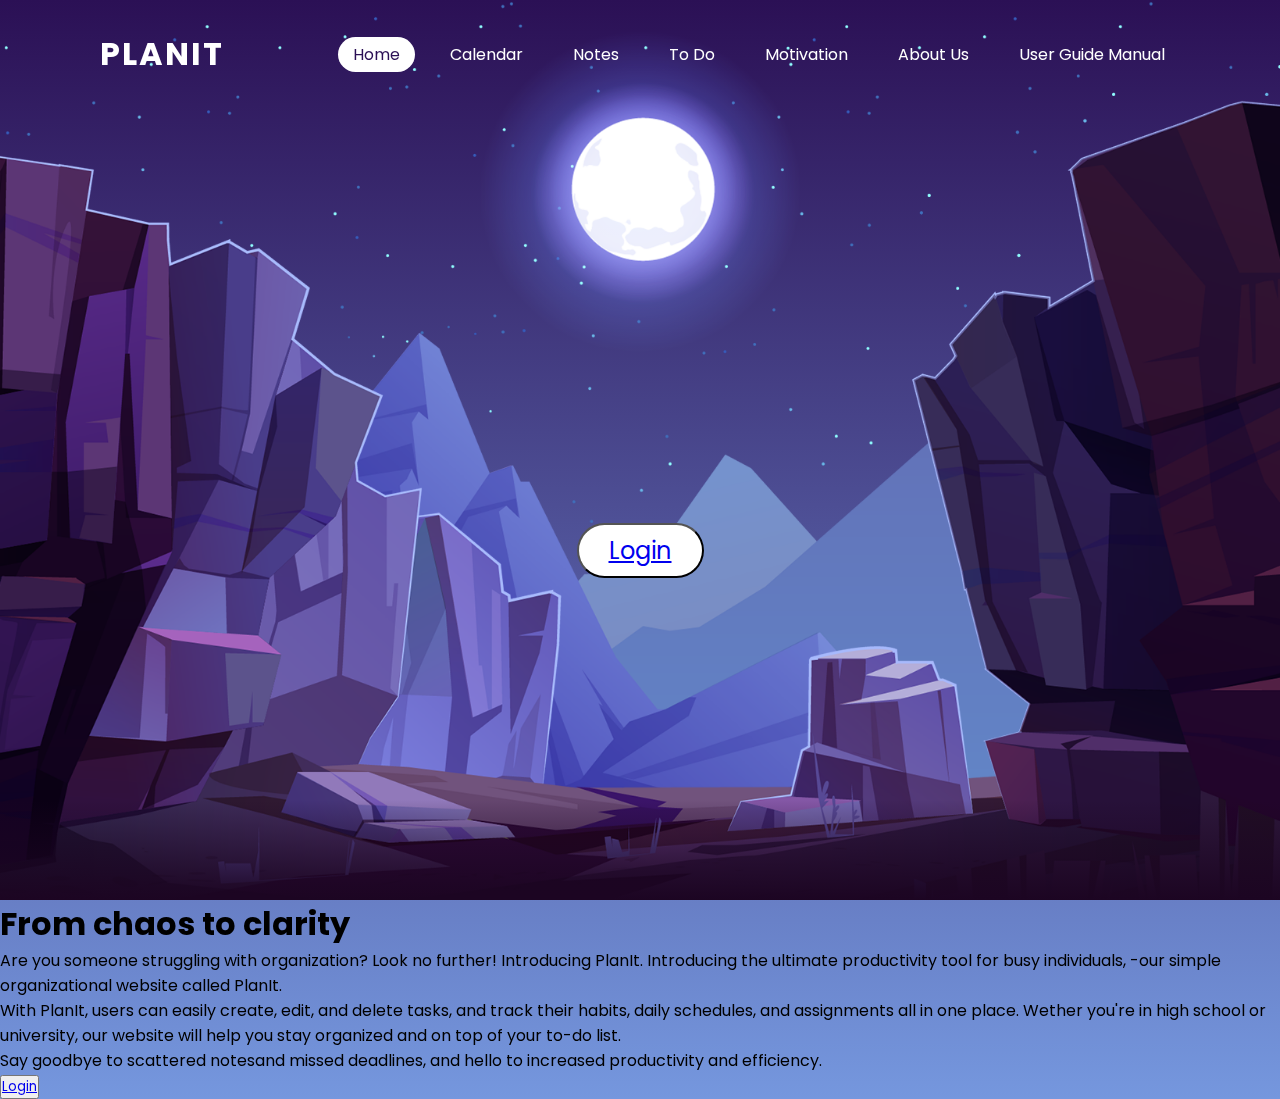
<file: index.html>
<!DOCTYPE html>
<html>

  <head>
    <title>PlanIt: Organizational Website</title>
    <link rel="stylesheet" type="text/css" href="style.css">
  </head>
  <body>
    <header>
      <a href="#" class="logo">PlanIt</a>
      <ul>
        <li><a href="#" class="active">Home</a></li>
        <li><a href="calendar.html"> Calendar</a></li>
        <li><a href="notes.html"> Notes</a></li>
        <li><a href="todo.html"> To Do</a></li>
        <li><a href="affirmation.html">Motivation</a></li>
        <li><a href="about.html"> About Us</a></li>
        <li><a href="userguide.html"> User Guide Manual</a></li>
      </ul>
    </header>
    <section>
      
      <img src="stars.png" id="stars">
      <img src="moon.png" id="moon">
      <img src="mountains_behind.png" id="mountains_behind">
      <h2 id="text">PlanIt</h2>
      
      <img src="mountains_front.png" id="mountains_front">
      <button type="submit" id="btn" style="position:relative; z-index:999;"><a href= "login.html">Login</a></button>
    </section>
    <div class=sec" id="sec">
    <h1>From chaos to clarity</h1>
    <p>Are you someone struggling with organization? Look no further!
    Introducing PlanIt. Introducing the ultimate productivity tool for busy individuals, -our simple organizational website called PlanIt.</p> 
    <li>With PlanIt, users can easily create, edit, and delete tasks, and track their habits, daily schedules, and assignments all in one place. Wether you're in high school or university, our website will help you stay organized and on top of your to-do list.</li> 
    <li>Say goodbye to scattered notesand missed deadlines, and hello to increased productivity and efficiency.</li>
    </div>

    <script>
     let stars = document.getElementById('stars'); 
     let moon = document.getElementById('moon'); 
     let mountains_behind = document.getElementById('mountains_behind'); 
     let text = document.getElementById('text'); 
     let mountains_front = document.getElementById('mountains_front'); 
     let btn = document.getElementById('btn'); 
     let header = document.querySelector('header');

     window.addEventListener('scroll', function(){
      let value = window.scrollY;
      stars.style.left = value * 0.25 + 'px';
      moon.style.top = value * 1.05 + 'px';
      mountains_behind.style.top = value * 0.5 + 'px';
      mountains_front.style.top = value * 0 + 'px';
      text.style.marginRight = value * 4 + 'px';
      text.style.marginTop = value * 1.5 + 'px';
      btn.style.marginTop = value * 1.5 + 'px';
      header.style.top = value * 0.5 + 'px';
     })
    </script>
  </body>
</html>




  <!--SIDE BAR 
<button class="hamburger" onclick="toggleSidebar()">☰</button>

<div id="sidebar" class="sidebar" style="text-align: left;">
  <ul>
    <li><img src="home.png" alt="Calendar Logo" width="20" height="20"/><a href="index.html"> Home</a></li>
    <li><img src="calendar.png" alt="Calendar Logo" width="20" height="20"/><a href="calendar.html"> Calendar</a></li>
    <li><img src="to-do-list.png" alt="To Do Logo" width="20" height="20"/><a href="todo.html"> To Do</a></li>
    <li><img src="bell.png" alt="Reminder Logo" width="20" height="20"/><a href="reminder.html"> Reminders</a></li>
    <li><img src="notes.png" alt="Notes Logo" width="20" height="20"/><a href="notes.html"> Notes</a></li>
    <li><img src="affirmations.png" alt="Affirmation Logo" width="20" height="20"/><a href="affirmation.html"> Affirmations</a></li>
    <li><img src="about.png" alt ="About Page Logo" width="20" height="20"/><a href="about.html"> About Us</a></li>
    <li><img src="manual.png" alt="User Guide Logo" width="20" height="20"/><a href="userguide.html"> User Guide Manual</a></li>
    
  </ul>
</div>
<script>
	function toggleSidebar() {
	  var sidebar = document.getElementById("sidebar");
	  if (sidebar.style.left === "-250px") {
	    sidebar.style.left = "0";
	  } else {
	    sidebar.style.left = "-250px";
	  }
	}
</script>
  END SIDE BAR -->

  
  <!-- this is where code for account details starts -->

  <!-- this is where code for log in starts -->
  <button type="submit"><a href= "login.html">Login</a></button>

  <!-- this is where code for task list on homepage ends --> 
</body>

</html>
</file>
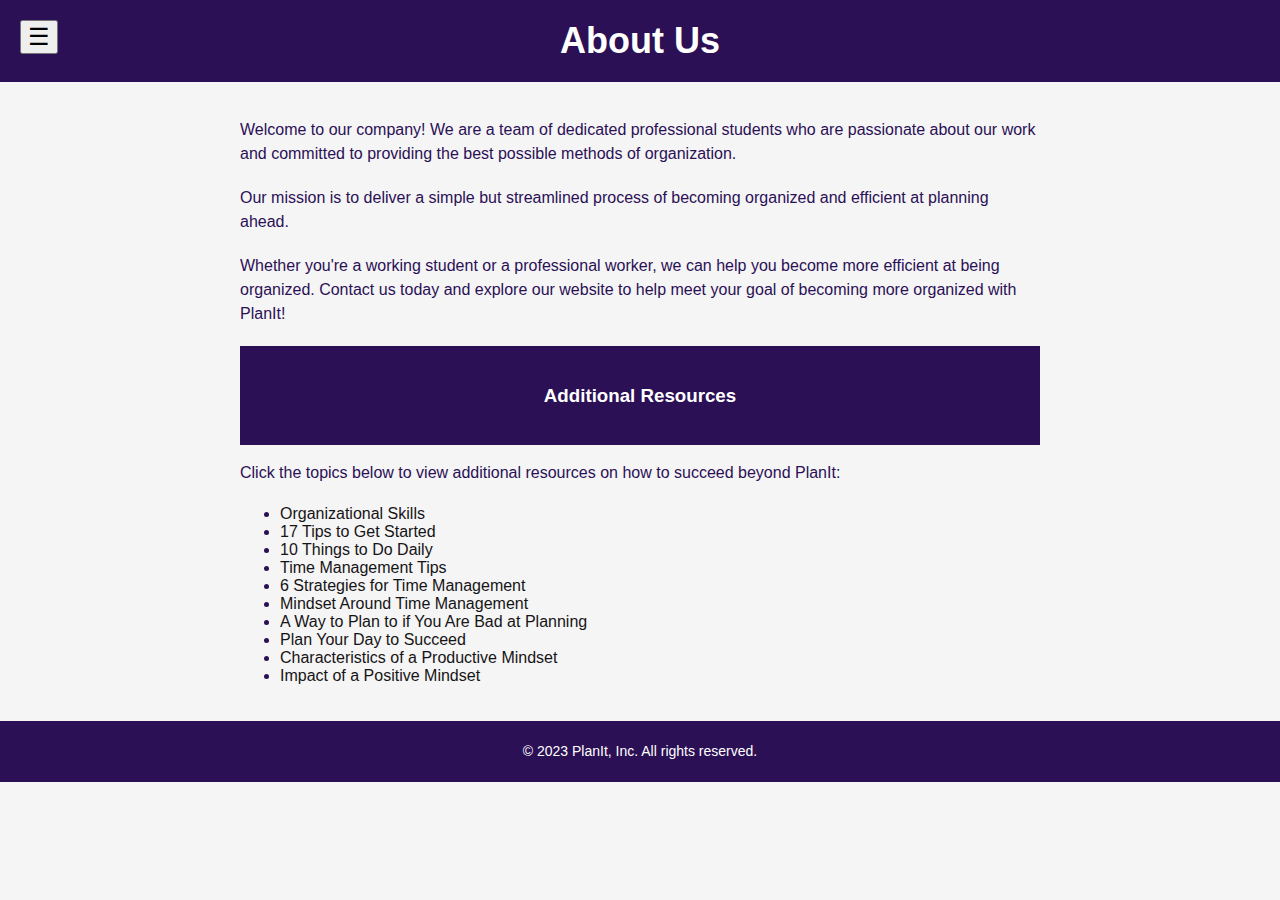
<file: about.html>
<!DOCTYPE html>
<html>
<head>
	<title>About Us</title>
    <link rel="stylesheet" href="about.css">

</head>
<body>

	<header>
		<h1>About Us</h1>
	</header>

 <!--SIDE BAR -->
<button class="hamburger" onclick="toggleSidebar()">☰</button>

<div id="sidebar" class="sidebar" style="text-align: left;">
  <ul>
    <li><img src="home.png" alt="Calendar Logo" width="20" height="20"/><a href="index.html"> Home</a></li>
    <li><img src="calendar.png" alt="Calendar Logo" width="20" height="20"/><a href="calendar.html"> Calendar</a></li>
    <li><img src="to-do-list.png" alt="To Do Logo" width="20" height="20"/><a href="todo.html"> To Do</a></li>
    <li><img src="bell.png" alt="Reminder Logo" width="20" height="20"/><a href="reminder.html"> Reminders</a></li>
    <li><img src="notes.png" alt="Notes Logo" width="20" height="20"/><a href="notes.html"> Notes</a></li>
    <li><img src="affirmations.png" alt="Affirmation Logo" width="20" height="20"/><a href="affirmation.html"> Affirmations</a></li>
    <li><img src="about.png" alt ="About Page Logo" width="20" height="20"/><a href="about.html"> About Us</a></li>
    <li><img src="manual.png" alt="User Guide Logo" width="20" height="20"/><a href="userguide.html"> User Guide Manual</a></li>
    
  </ul>
</div>
<script>
	function toggleSidebar() {
	  var sidebar = document.getElementById("sidebar");
	  if (sidebar.style.left === "-250px") {
	    sidebar.style.left = "0";
	  } else {
	    sidebar.style.left = "-250px";
	  }
	}
</script>
  <!--END SIDE BAR -->

	<main>
		<p>Welcome to our company! We are a team of dedicated professional students who are passionate about our work and committed to providing the best possible methods of organization.</p>

		<p>Our mission is to deliver a simple but streamlined process of becoming organized and efficient at planning ahead.</p>

		<p>Whether you're a working student or a professional worker, we can help you become more efficient at being organized. Contact us today and explore our website to help meet your goal of becoming more organized with PlanIt!</p>

        <div>
            <header>
                <h3>Additional Resources</h3>
            </header>
            <p>Click the topics below to view additional resources on how to succeed beyond PlanIt:</p>
            <ul>
                <li><a href="https://www.mindtools.com/auj8unv/how-to-be-more-organized">Organizational Skills</a></li>
                <li><a href="https://asana.com/resources/get-organized">17 Tips to Get Started</a></li>
                <li><a href="https://www.thespruce.com/be-more-organized-on-daily-basis-2648474">10 Things to Do Daily</a></li>
                <li><a href="https://asana.com/resources/time-management-tips">Time Management Tips</a></li>
                <li><a href="https://www.coursera.org/articles/time-management">6 Strategies for Time Management</a></li>
                <li><a href="https://hbr.org/2020/01/time-management-is-about-more-than-life-hacks">Mindset Around Time Management</a></li>
                <li><a href="https://hbr.org/2017/07/a-way-to-plan-if-youre-bad-at-planning">A Way to Plan to if You Are Bad at Planning</a></li>
                <li><a href="https://www.tonyrobbins.com/importance-time-management/how-to-plan-your-day/">Plan Your Day to Succeed</a></li>
                <li><a href="https://www.lifehack.org/485248/7-characteristics-of-a-highly-productive-mindset">Characteristics of a Productive Mindset</a></li>
                <li><a href="https://focusme.com/blog/how-a-positive-mindset-improves-productivity/">Impact of a Positive Mindset</a></li>
              </ul>
        </div>
        
	</main>


	<footer>
		<p>&copy; 2023 PlanIt, Inc. All rights reserved.</p>
	</footer>

</body>
</html>
</file>
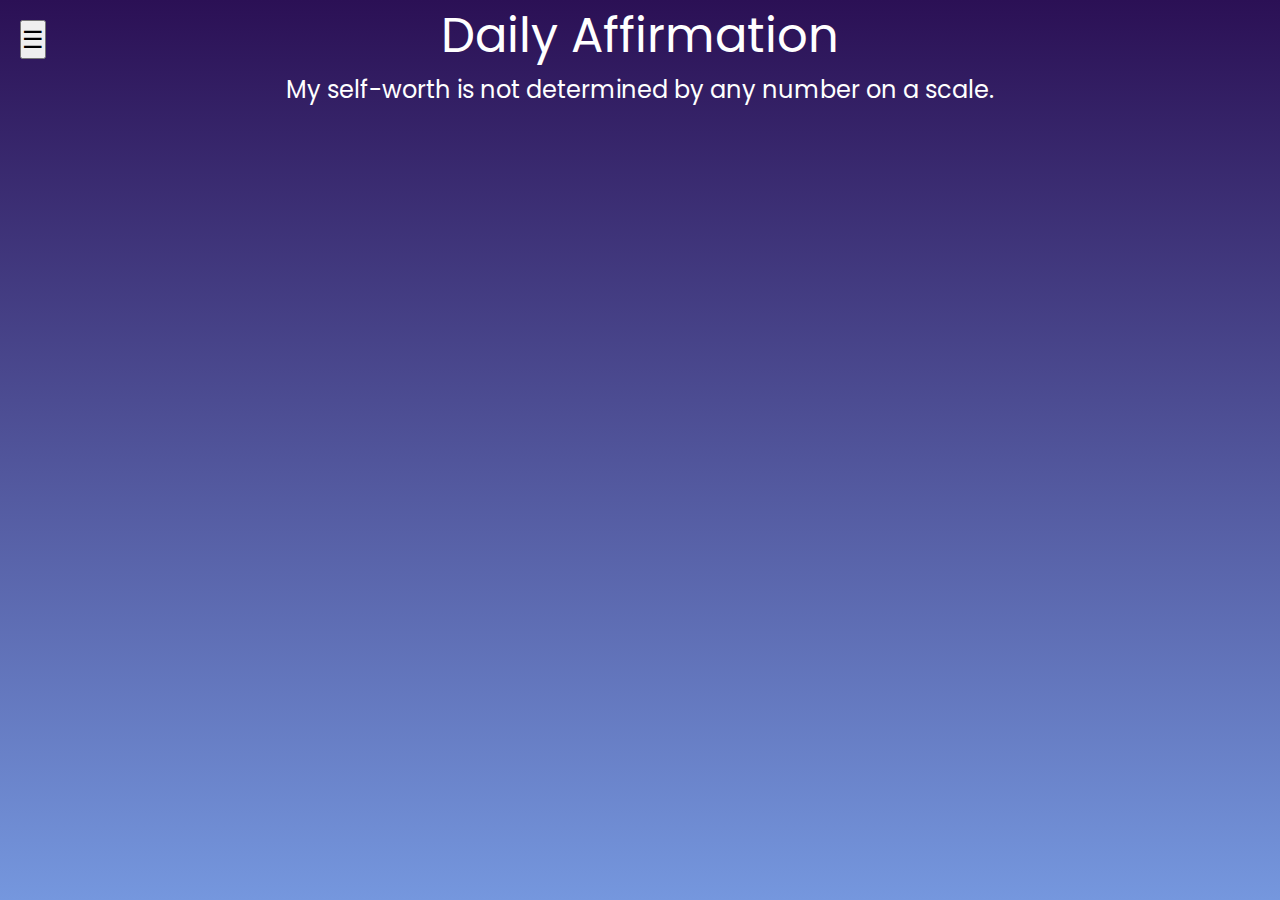
<file: affirmation.html>
<!DOCTYPE html>
<html>
  <head>
    <title>Daily Affirmation</title>
     <link href="style.css" type="text/css" rel="stylesheet">
    <link href="affirmation.css" rel="stylesheet" type="text/css" />
  </head>
  

  <script src="script.js" type="text/javascript"></script>

  <body>
    <font color = "#FFFFFF" font size = "24"><center>Daily Affirmation</center></font>
   <center><p><font size="+2" font color="#FFFFFF"><script>writeRandomText();</script></font></center></p>


   <!--SIDE BAR -->
<button class="hamburger" onclick="toggleSidebar()">☰</button>

<div id="sidebar" class="sidebar" style="text-align: left;">
  <ul>
    <li><img src="home.png" alt="Calendar Logo" width="20" height="20"/><a href="index.html"> Home</a></li>
    <li><img src="calendar.png" alt="Calendar Logo" width="20" height="20"/><a href="calendar.html"> Calendar</a></li>
    <li><img src="to-do-list.png" alt="To Do Logo" width="20" height="20"/><a href="todo.html"> To Do</a></li>
    <li><img src="bell.png" alt="Reminder Logo" width="20" height="20"/><a href="reminder.html"> Reminders</a></li>
    <li><img src="notes.png" alt="Notes Logo" width="20" height="20"/><a href="notes.html"> Notes</a></li>
    <li><img src="affirmations.png" alt="Affirmation Logo" width="20" height="20"/><a href="affirmation.html"> Affirmations</a></li>
    <li><img src="about.png" alt ="About Page Logo" width="20" height="20"/><a href="about.html"> About Us</a></li>
    <li><img src="manual.png" alt="User Guide Logo" width="20" height="20"/><a href="userguide.html"> User Guide Manual</a></li>
    
  </ul>
</div>
<script>
	function toggleSidebar() {
	  var sidebar = document.getElementById("sidebar");
	  if (sidebar.style.left === "-250px") {
	    sidebar.style.left = "0";
	  } else {
	    sidebar.style.left = "-250px";
	  }
	}
</script>
  <!--END SIDE BAR -->

  </body>
</html>
</file>
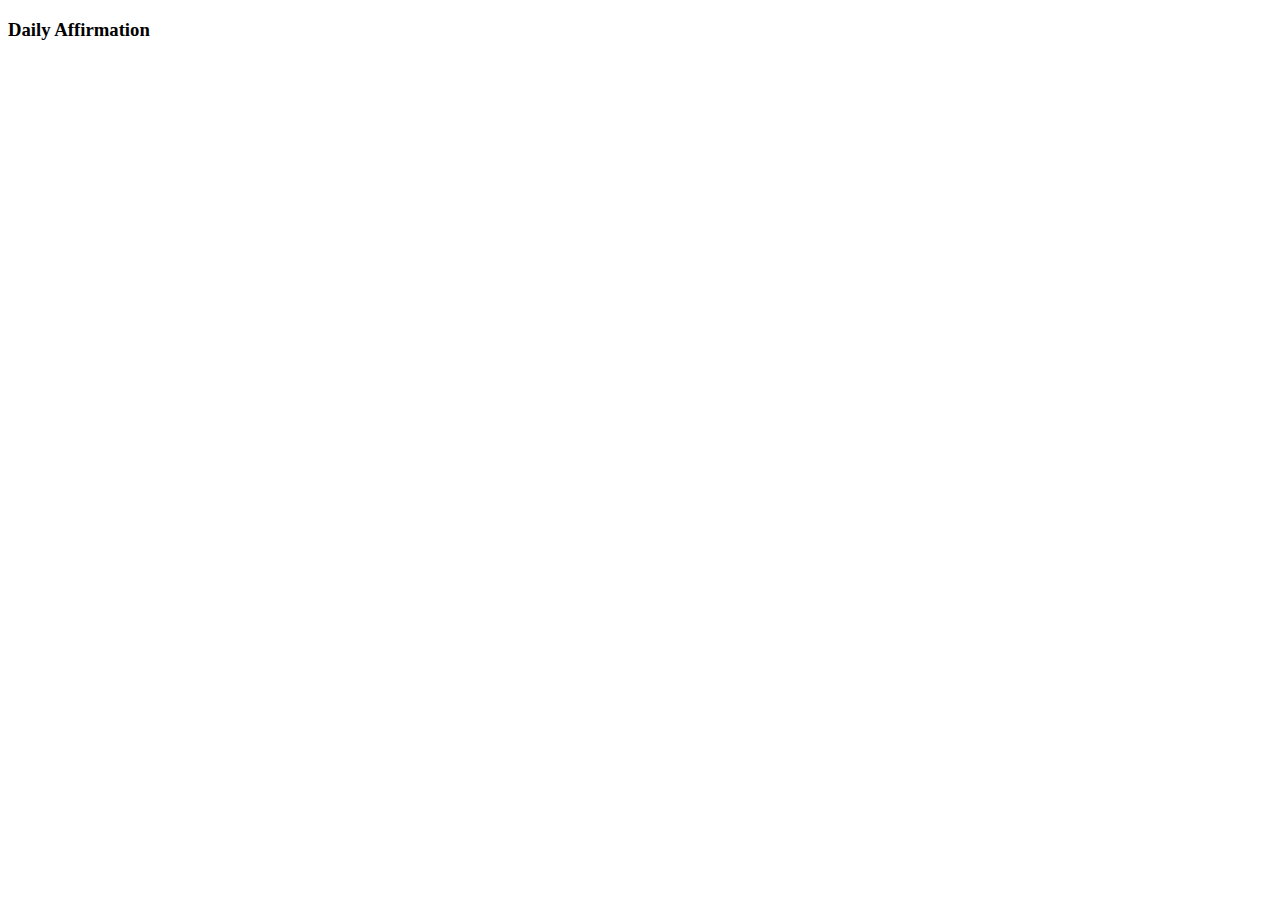
<file: affirmations.html>
<!DOCTYPE html>
<html>
  <head>
    <title> Daily Affirmation</title>
    
  </head>
  

  <script src="script.js" type="text/javascript"></script>

  <body>
    <h3>Daily Affirmation</h3>
   <center><p><font size="+2" font color="#FFFFFF"><script>writeRandomText();</script></font></center></p>

  </body>
</html>
</file>
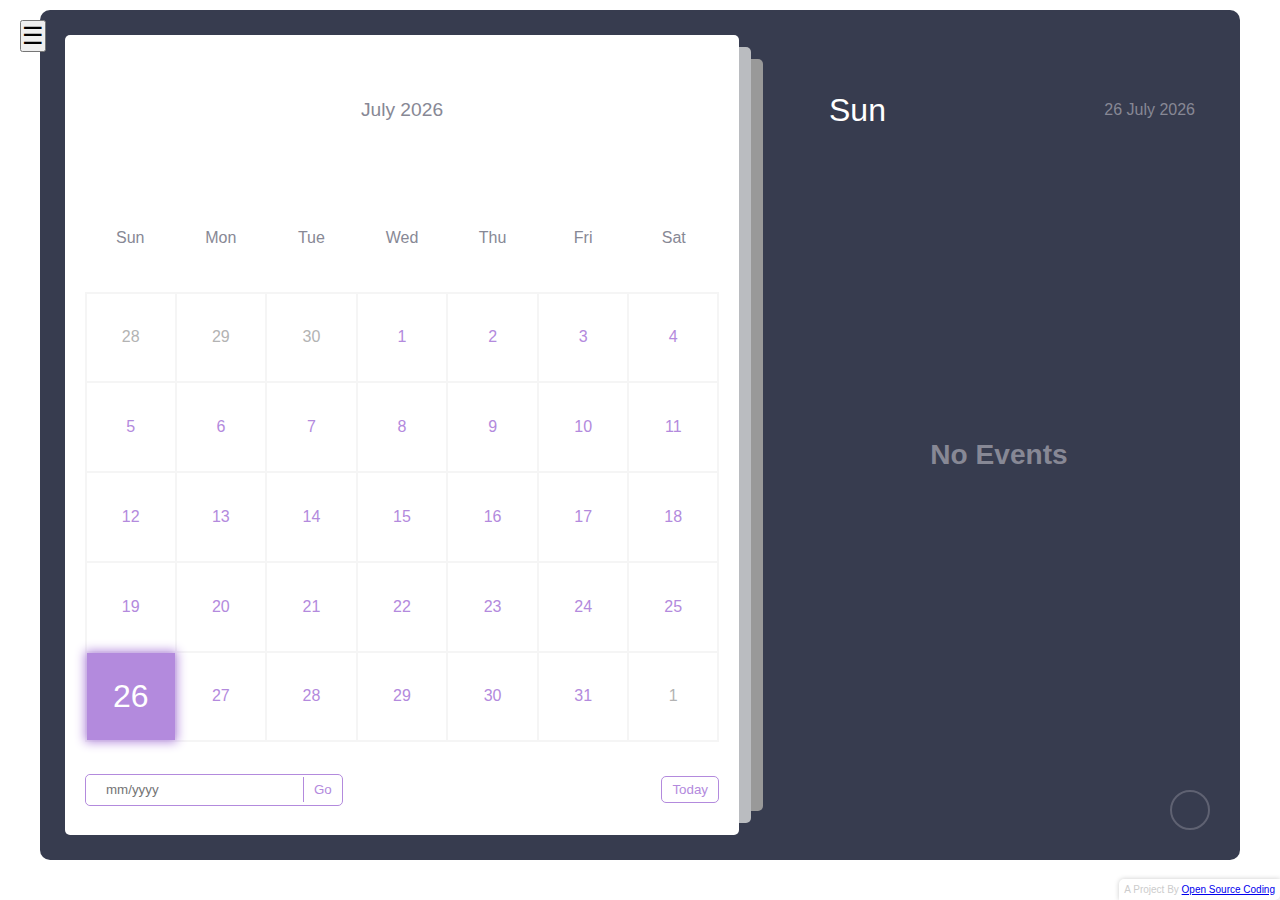
<file: calendar.html>
<!DOCTYPE html>
<html lang="en">
  <head>
    
    <meta charset="UTF-8" />
    <meta http-equiv="X-UA-Compatible" content="IE=edge" />
    <meta name="viewport" content="width=device-width, initial-scale=1.0" />
    <meta
      name="description"
      content="Stay organized with our user-friendly Calendar featuring events, reminders, and a customizable interface. Built with HTML, CSS, and JavaScript. Start scheduling today!"
    />
    <meta
      name="keywords"
      content="calendar, events, reminders, javascript, html, css, open source coding"
    />
    <link
      rel="stylesheet"
      href="https://cdnjs.cloudflare.com/ajax/libs/font-awesome/6.2.0/css/all.min.css"
      integrity="sha512-xh6O/CkQoPOWDdYTDqeRdPCVd1SpvCA9XXcUnZS2FmJNp1coAFzvtCN9BmamE+4aHK8yyUHUSCcJHgXloTyT2A=="
      crossorigin="anonymous"
      referrerpolicy="no-referrer"
    />
    <link rel="stylesheet" href="calendar.css" />
    <title>Calendar with Events</title>
    
    <style>
      body {
        background-color: white;
      }
        .tab {
          overflow: hidden;
          border: 1px solid #ccc;
          background-color: #f1f1f1;
        }
  
        .tab button {
          background-color: inherit;
          float: left;
          border: none;
          outline: none;
          cursor: pointer;
          padding: 14px 16px;
          transition: 0.3s;
          font-size: 17px;
        }
  
        .tab button:hover {
          background-color: #ddd;
        }
  
        .tab button.active {
          background-color: #ccc;
        }
  
        .tabcontent {
          display: none;
          padding: 6px 12px;
          border: 1px solid #ccc;
          border-top: none;
        }
  
      
      </style>
  
  </head>
  <body>



<!--SIDE BAR -->
<button class="hamburger" onclick="toggleSidebar()">☰</button>

<div id="sidebar" class="sidebar" style="text-align: left;">
  <ul>
    <li><img src="home.png" alt="Calendar Logo" width="20" height="20"/><a href="index.html"> Home</a></li>
    <li><img src="calendar.png" alt="Calendar Logo" width="20" height="20"/><a href="calendar.html"> Calendar</a></li>
    <li><img src="to-do-list.png" alt="To Do Logo" width="20" height="20"/><a href="todo.html"> To Do</a></li>
    <li><img src="bell.png" alt="Reminder Logo" width="20" height="20"/><a href="reminder.html"> Reminders</a></li>
    <li><img src="notes.png" alt="Notes Logo" width="20" height="20"/><a href="notes.html"> Notes</a></li>
    <li><img src="affirmations.png" alt="Affirmation Logo" width="20" height="20"/><a href="affirmation.html"> Affirmations</a></li>
    <li><img src="about.png" alt ="About Page Logo" width="20" height="20"/><a href="about.html"> About Us</a></li>
    <li><img src="manual.png" alt="User Guide Logo" width="20" height="20"/><a href="userguide.html"> User Guide Manual</a></li>
    
  </ul>
</div>
<script>
	function toggleSidebar() {
	  var sidebar = document.getElementById("sidebar");
	  if (sidebar.style.left === "-250px") {
	    sidebar.style.left = "0";
	  } else {
	    sidebar.style.left = "-250px";
	  }
	}
</script>
  <!--END SIDE BAR -->


    <div class="container">
      <div class="left">
        <div class="calendar">
          <div class="month">
            <i class="fas fa-angle-left prev"></i>
            <div class="date">december 2015</div>
            <i class="fas fa-angle-right next"></i>
          </div>
          <div class="weekdays">
            <div>Sun</div>
            <div>Mon</div>
            <div>Tue</div>
            <div>Wed</div>
            <div>Thu</div>
            <div>Fri</div>
            <div>Sat</div>
          </div>
          <div class="days"></div>
          <div class="goto-today">
            <div class="goto">
              <input type="text" placeholder="mm/yyyy" class="date-input" />
              <button class="goto-btn">Go</button>
            </div>
            <button class="today-btn">Today</button>
          </div>
        </div>
      </div>
      <div class="right">
        <div class="today-date">
          <div class="event-day">wed</div>
          <div class="event-date">12th december 2022</div>
        </div>
        <div class="events"></div>
        <div class="add-event-wrapper">
          <div class="add-event-header">
            <div class="title">Add Event</div>
            <i class="fas fa-times close"></i>
          </div>
          <div class="add-event-body">
            <div class="add-event-input">
              <input type="text" placeholder="Event Name" class="event-name" />
            </div>
            <div class="add-event-input">
              <input
                type="text"
                placeholder="Event Time From"
                class="event-time-from"
              />
            </div>
            <div class="add-event-input">
              <input
                type="text"
                placeholder="Event Time To"
                class="event-time-to"
              />
            </div>
          </div>
          <div class="add-event-footer">
            <button class="add-event-btn">Add Event</button>
          </div>
        </div>
      </div>
      <button class="add-event">
        <i class="fas fa-plus"></i>
      </button>
    </div>

 

  
    <script src="calendar.js"></script>

  </body>
</html>
</file>
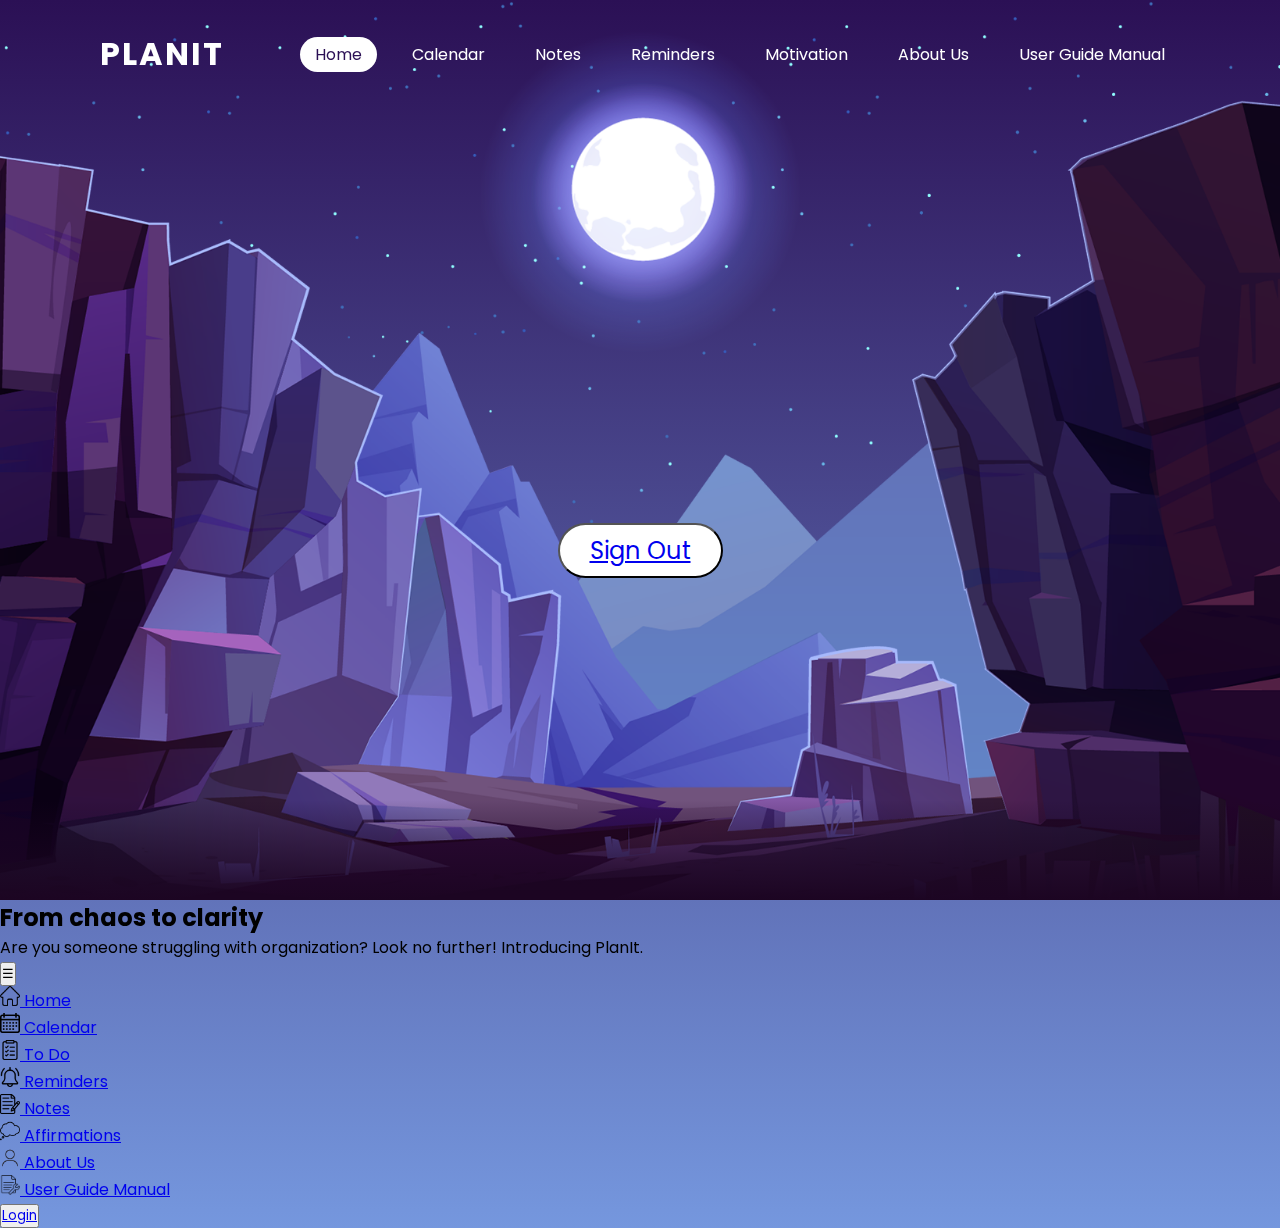
<file: index2.html>
<!DOCTYPE html>
<html>

  <head>
    <title>PlanIt: Organizational Website</title>
    <link rel="stylesheet" type="text/css" href="style.css">
  </head>
  <body>
    <header>
      <a href="#" class="logo">PlanIt</a>
      <ul>
        <li><a href="#" class="active">Home</a></li>
        <li><a href="calendar.html"> Calendar</a></li>
        <li><a href="notes.html"> Notes</a></li>
        <li><a href="reminder.html"> Reminders</a></li>
        <li><a href="affirmation.html">Motivation</a></li>
        <li><a href="about.html"> About Us</a></li>
        <li><a href="userguide.html"> User Guide Manual</a></li>
      </ul>
    </header>
    <section>
      
      <img src="stars.png" id="stars">
      <img src="moon.png" id="moon">
      <img src="mountains_behind.png" id="mountains_behind">
      <h2 id="text">PlanIt</h2>
      
      <img src="mountains_front.png" id="mountains_front">
      <button type="submit" id="btn" style="position:relative; z-index:999;"><a href= "index.html">Sign Out</a></button>
    </section>
    <div class=sec" id="sec">
    <h2>From chaos to clarity</h2>
    <p>Are you someone struggling with organization? Look no further!
    Introducing PlanIt.</p>
    </div>

    <script>
     let stars = document.getElementById('stars'); 
     let moon = document.getElementById('moon'); 
     let mountains_behind = document.getElementById('mountains_behind'); 
     let text = document.getElementById('text'); 
     let mountains_front = document.getElementById('mountains_front'); 
     let btn = document.getElementById('btn'); 
     let header = document.querySelector('header');

     window.addEventListener('scroll', function(){
      let value = window.scrollY;
      stars.style.left = value * 0.25 + 'px';
      moon.style.top = value * 1.05 + 'px';
      mountains_behind.style.top = value * 0.5 + 'px';
      mountains_front.style.top = value * 0 + 'px';
      text.style.marginRight = value * 4 + 'px';
      text.style.marginTop = value * 1.5 + 'px';
      btn.style.marginTop = value * 1.5 + 'px';
      header.style.top = value * 0.5 + 'px';
     })
    </script>
  </body>
</html>




  <!--SIDE BAR -->
<button class="hamburger" onclick="toggleSidebar()">☰</button>

<div id="sidebar" class="sidebar" style="text-align: left;">
  <ul>
    <li><img src="home.png" alt="Calendar Logo" width="20" height="20"/><a href="index.html"> Home</a></li>
    <li><img src="calendar.png" alt="Calendar Logo" width="20" height="20"/><a href="calendar.html"> Calendar</a></li>
    <li><img src="to-do-list.png" alt="To Do Logo" width="20" height="20"/><a href="todo.html"> To Do</a></li>
    <li><img src="bell.png" alt="Reminder Logo" width="20" height="20"/><a href="reminder.html"> Reminders</a></li>
    <li><img src="notes.png" alt="Notes Logo" width="20" height="20"/><a href="notes.html"> Notes</a></li>
    <li><img src="affirmations.png" alt="Affirmation Logo" width="20" height="20"/><a href="affirmation.html"> Affirmations</a></li>
    <li><img src="about.png" alt ="About Page Logo" width="20" height="20"/><a href="about.html"> About Us</a></li>
    <li><img src="manual.png" alt="User Guide Logo" width="20" height="20"/><a href="userguide.html"> User Guide Manual</a></li>
    
  </ul>
</div>
<script>
	function toggleSidebar() {
	  var sidebar = document.getElementById("sidebar");
	  if (sidebar.style.left === "-250px") {
	    sidebar.style.left = "0";
	  } else {
	    sidebar.style.left = "-250px";
	  }
	}
</script>
  <!--END SIDE BAR -->

  
  <!-- this is where code for account details starts -->

  <!-- this is where code for log in starts -->
  <button type="submit"><a href= "login.html">Login</a></button>

  <!-- this is where code for task list on homepage ends --> 
</body>

</html>
</file>
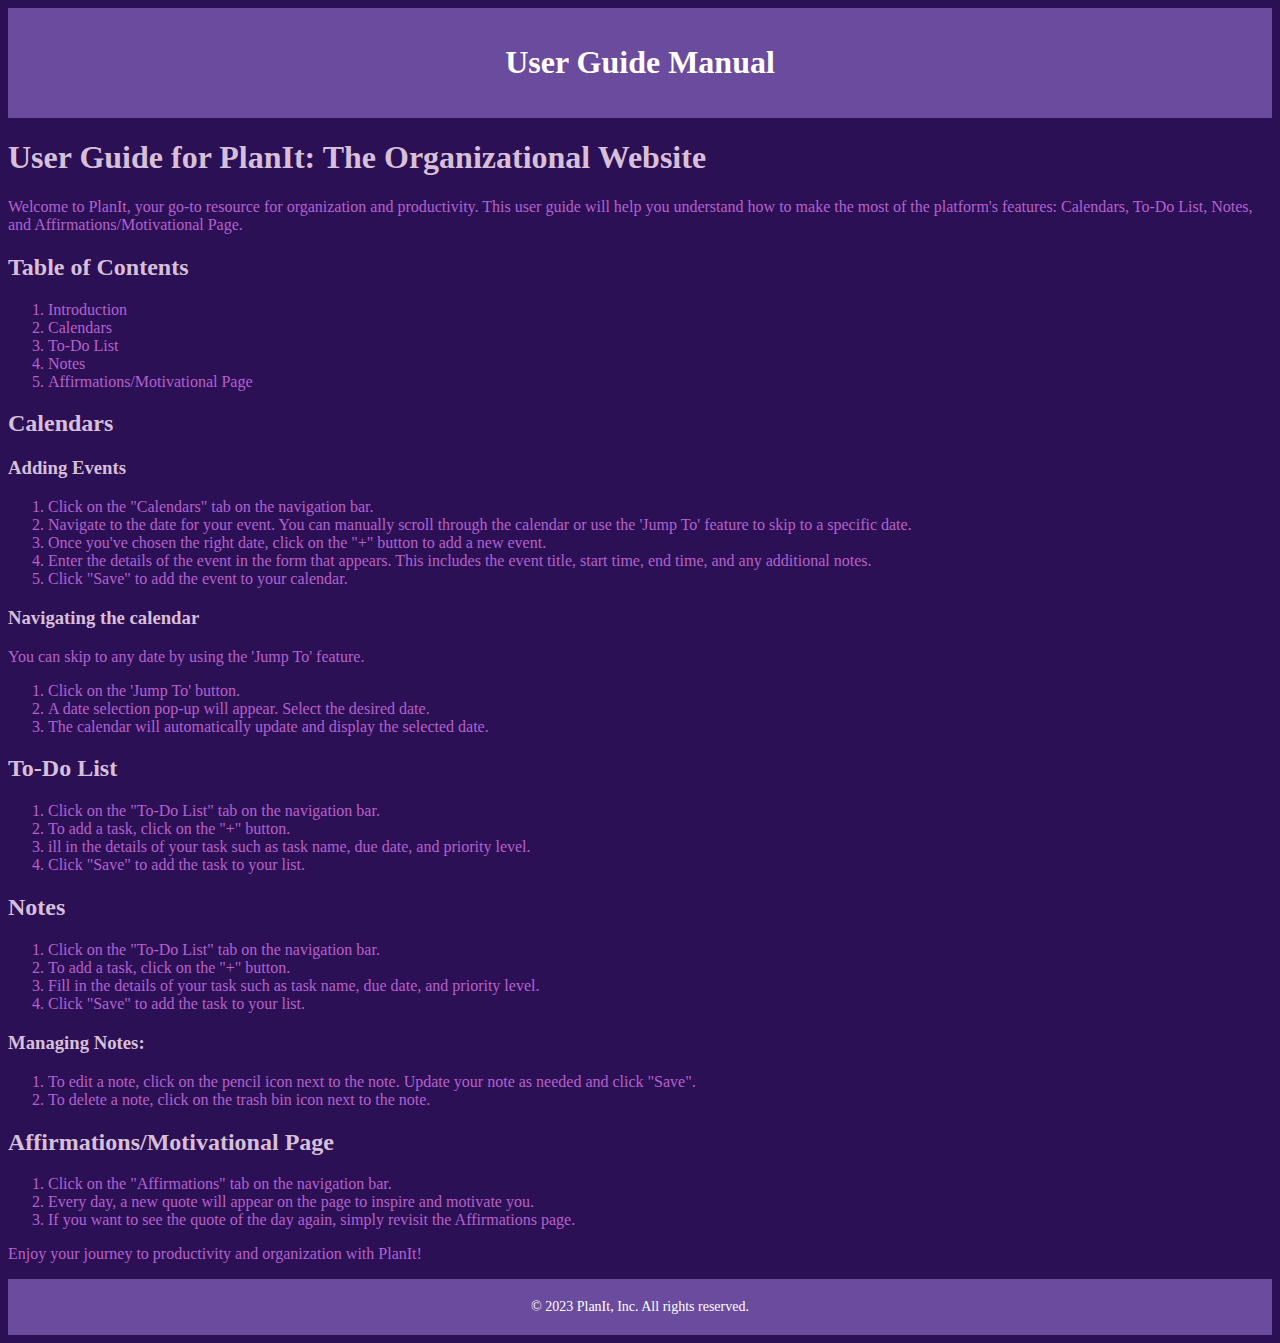
<file: userguide.html>
<!DOCTYPE html>
<html>

<head>
  <meta name="viewport" content="width=device-width, initial-scale=1">
  <title>To Do List</title>
  <link rel="stylesheet" href="userguide.css">
</head>

<body>
  <!--SIDE BAR 
<button class="hamburger" onclick="toggleSidebar()">☰</button>

<div id="sidebar" class="sidebar" style="text-align: left;">
  <ul>
    <li><img src="home.png" alt="Calendar Logo" width="20" height="20"/><a href="index.html"> Home</a></li>
    <li><img src="calendar.png" alt="Calendar Logo" width="20" height="20"/><a href="calendar.html"> Calendar</a></li>
    <li><img src="to-do-list.png" alt="To Do Logo" width="20" height="20"/><a href="todo.html"> To Do</a></li>
    <li><img src="bell.png" alt="Reminder Logo" width="20" height="20"/><a href="reminder.html"> Reminders</a></li>
    <li><img src="notes.png" alt="Notes Logo" width="20" height="20"/><a href="notes.html"> Notes</a></li>
    <li><img src="affirmations.png" alt="Affirmation Logo" width="20" height="20"/><a href="affirmation.html"> Affirmations</a></li>
    <li><img src="about.png" alt ="About Page Logo" width="20" height="20"/><a href="about.html"> About Us</a></li>
    <li><img src="manual.png" alt="User Guide Logo" width="20" height="20"/><a href="userguide.html"> User Guide Manual</a></li>
    
  </ul>
</div> 

<script>
	function toggleSidebar() {
	  var sidebar = document.getElementById("sidebar");
	  if (sidebar.style.left === "-250px") {
	    sidebar.style.left = "0";
	  } else {
	    sidebar.style.left = "-250px";
	  }
	}
</script>
  END SIDE BAR -->

    <BODY BGCOLOR="2b1055">


<header>
	<h1>User Guide Manual</h1>
</header>


<h1 style="color: #D8BFD8;">User Guide for PlanIt: The Organizational Website</h1>

<p style="color: #B660CD;">Welcome to PlanIt, your go-to resource for organization and productivity. 
    This user guide will help you understand how to make the most of the platform's features: 
    Calendars, To-Do List, Notes, and Affirmations/Motivational Page.</p>

<h2 style="color: #D8BFD8;">Table of Contents</h2>

<ol style="color: #B660CD;">
  <li>Introduction</li>
  <li>Calendars</li>
  <li>To-Do List</li>
  <li>Notes</li>
  <li>Affirmations/Motivational Page</li>
</ol>

<h2 style="color: #D8BFD8;">Calendars</h2>
<h3 style="color: #D8BFD8;">Adding Events</h3>
<ol style="color: #B660CD;">
  <li>Click on the "Calendars" tab on the navigation bar.</li>
  <li>Navigate to the date for your event. You can manually scroll through the calendar or use the 'Jump To' feature to skip to a specific date.</li>
  <li>Once you've chosen the right date, click on the "+" button to add a new event.</li>
  <li>Enter the details of the event in the form that appears. This includes the event title, start time, end time, and any additional notes.</li>
  <li>Click "Save" to add the event to your calendar.</li>
</ol>

<h3 style="color: #D8BFD8;">Navigating the calendar</h3>
<p style="color: #B660CD;">You can skip to any date by using the 'Jump To' feature.</p>
<ol style="color: #B660CD;"> 
    <li>Click on the 'Jump To' button.</li>
    <li>A date selection pop-up will appear. Select the desired date.</li>
    <li>The calendar will automatically update and display the selected date.</li>
</ol>

<h2 style="color: #D8BFD8;">To-Do List</h2>
<ol style="color: #B660CD;"> 
    <li>Click on the "To-Do List" tab on the navigation bar.</li>
    <li>To add a task, click on the "+" button.</li>
    <li>ill in the details of your task such as task name, due date, and priority level.</li>
    <li>Click "Save" to add the task to your list.</li>
</ol>

<h2 style="color: #D8BFD8;">Notes</h2>
<ol style="color: #B660CD;"> 
    <li>Click on the "To-Do List" tab on the navigation bar.</li>
    <li>To add a task, click on the "+" button.</li>
    <li>Fill in the details of your task such as task name, due date, and priority level.</li>
    <li>Click "Save" to add the task to your list.</li>
</ol>

<h3 style="color: #D8BFD8;">Managing Notes:</h3>
<ol style="color: #B660CD;"> 
    <li>To edit a note, click on the pencil icon next to the note. Update your note as needed and click "Save".</li>
    <li>To delete a note, click on the trash bin icon next to the note.</li>
</ol>


<h2 style="color: #D8BFD8;">Affirmations/Motivational Page</h2>
<ol style="color: #B660CD;"> 
    <li>Click on the "Affirmations" tab on the navigation bar.</li>
    <li>Every day, a new quote will appear on the page to inspire and motivate you.</li>
    <li>If you want to see the quote of the day again, simply revisit the Affirmations page.</li>   
</ol>

<p style="color: #B660CD;">Enjoy your journey to productivity and organization with PlanIt!</p>


<footer>
  <p>&copy; 2023 PlanIt, Inc. All rights reserved.</p>
</footer>

</BODY>
</body>
</html>
</file>
<file: style.css>
@import url('https://fonts.googleapis.com/css?family=Poppins:300,400,500,600,700,800,900&display=swap');
*
{
    margin: 0;
    padding:0;
    box-sizing: border-box;
    font-family: 'Poppins', sans-serif;
    scroll-behavior: smooth; 
}
body
{
    min-height: 100vh;
    overflow-x: hidden;
    background: linear-gradient(#2b1055,#7597de);
}
header
{
    position: absolute;
    top: 0;
    left: 0;
    width: 100%;
    padding: 30px 100px;
    display: flex;
    justify-content: space-between;
    align-items:center;
    z-index: 10000;
}
header .logo
{
    color: #fff;
    font-weight: 700;
    text-decoration: none;
    font-size: 2em;
    text-transform: uppercase;
    letter-spacing: 2px;
}
header ul
{
    display: flex;
    justify-content: center;
    align-items: center;
}
header ul li
{
    list-style: none;
    margin-left: 20px;
}
header ul li a
{
    text-decoration: none;
    padding: 6px 15px;
    color: #fff;
    border-radius: 20px;
}
header ul li a:hover,
header ul li a.active
{
    background: #fff;
    color: #2b1055;
}
section
{
    position: relative;
    width: 100%;
    height: 100vh;
    padding: 100px;
    display: flex;
    justify-content: center;
    align-items: center;
    overflow: hidden;
}
section::before
{
    content: '';
    position: absolute;
    bottom: 0;
    width: 100%;
    height: 100px;
    background: linear-gradient(to top, #1c0522,transparent);
    z-index: 1000;
}
section img
{
    position: absolute;
    top: 0;
    left: 0;
    width: 100%;
    height: 100%;
    object-fit: cover;
    pointer-events: ;
}
section img#moon
{
    mix-blend-mode: screen;
}
section img#mountains_front
{
    z-index: 10;
}
#text
{
    position: absolute;
    right: -350px;
    color: #fff;
    white-space: nowrap;
    font-size: 7.5vw;
    z-index: 9;
}
#btn
{
    text-decoration: none;
    padding: 8px 30px;
    border-radius: 40px;
    background: #fff;
    color: #2b1055;
    font-size: 1.5em;
    z-index: 9;
    transform: translateY(100px);
}
.sec
{
    position: relative;
    padding: 100px;
    background: #1c0522;
}
.sec h2
{
    font-size: 3.5em;
    margin-bottom: 10px;
    color: #fff;
}
.sec h2
{

    font-size: 1.2em;
    color: #fff;
}
</file>
<file: about.css>
/* Set default styles for the page */
body {
	font-family: Arial, sans-serif;
	background-color: #f5f5f5;
	color: #2b1055;
	margin: 0;
	padding: 0;
}

/* Style the header */
header {
	background-color: #2b1055;
	color: #fff;
	padding: 20px;
	text-align: center;
}

/* Style the main section */
main {
	max-width: 800px;
	margin: 0 auto;
	padding: 20px;
}

/* Style the paragraphs */
p {
	margin-bottom: 20px;
	line-height: 1.5;
}

/* Style the footer */
footer {
	background-color: #2b1055;
	color: #fff;
	padding: 20px;
	text-align: center;
}

/* Style the copyright notice */
footer p {
	margin: 0;
	font-size: 14px;
}

/* Style the page title */
h1 {
	margin: 0;
	font-size: 36px;
	font-weight: bold;
}

/* Style the links */
a {
	color: #151416;
	text-decoration: none;
}

a:hover {
	color: #5d6afe;
}

/* additional resources section style */
.rounded-box {
  background-color: #e0e0e0;
  border-radius: 10px;
  padding: 10px;
  display: inline-block;
}

/*side bar css */

.sidebar {
    position: fixed;
    top: 0;
    left: -250px;
    width: 250px;
    height: 100%;
    background-color: #a78bd6;
    z-index: 1;
    transition: all 0.4s ease-in-out;
  }

  .sidebar ul {
    list-style: none;
    padding: 10;
    margin: 50px 0 0 0;
  }

  .sidebar li {
    padding: 20px 0;
    text-align: left;
  }

  .hamburger {
    position: fixed;
    top: 20px;
    left: 20px;
    font-size: 24px;
    cursor: pointer;
    z-index: 2;
  }
</file>
<file: affirmation.css>
/*side bar css */

.sidebar {
    position: fixed;
    top: 0;
    left: -250px;
    width: 250px;
    height: 100%;
    background-color: #a78bd6;
    z-index: 1;
    transition: all 0.4s ease-in-out;
  }

  .sidebar ul {
    list-style: none;
    padding: 10;
    margin: 50px 0 0 0;
  }

  .sidebar li {
    padding: 20px 0;
    text-align: left;
  }

  .hamburger {
    position: fixed;
    top: 20px;
    left: 20px;
    font-size: 24px;
    cursor: pointer;
    z-index: 2;
  }

  /* Style the footer */
footer {
	background-color: #2b1055;
	color: #fff;
	padding: 20px;
	text-align: center;
}

/* Style the copyright notice */
footer p {
	margin: 0;
	font-size: 14px;
}
</file>
<file: calendar.css>
:root {
    --primary-clr: #b38add;
  }
  * {
    margin: 0;
    padding: 0;
    box-sizing: border-box;
    font-family: "Poppins", sans-serif;
  }
  /* nice scroll bar */
  ::-webkit-scrollbar {
    width: 5px;
  }
  ::-webkit-scrollbar-track {
    background: #f5f5f5;
    border-radius: 50px;
  }
  ::-webkit-scrollbar-thumb {
    background: var(--primary-clr);
    border-radius: 50px;
  }
  
  body {
    position: relative;
    min-height: 100vh;
    display: flex;
    align-items: center;
    justify-content: center;
    padding-bottom: 30px;
    background-color: #e2e1dc;
  }

/* Style the footer */
footer {
	background-color: #2b1055;
	color: #fff;
	padding: 20px;
	text-align: center;
}

/* Style the copyright notice */
footer p {
	margin: 0;
	font-size: 14px;
}


/*side bar css*/
.sidebar {
  list-style-type: none;
  margin: 5;
  padding: 5;
}

.sidebar {
  position: fixed;
  top: 0;
  left: -250px;
  width: 250px;
  height: 100%;
  background-color: #a78bd6;
  z-index: 1;
  transition: all 0.3s ease-in-out;
}

.sidebar ul {
  list-style: none;
  padding: 0;
  margin: 50px 0 0 0;
}

.sidebar li {
  padding: 10px 0;
  text-align: center;
}

.hamburger {
  position: fixed;
  top: 20px;
  left: 20px;
  font-size: 24px;
  cursor: pointer;
  z-index: 2;
}

/*side bar css code end*/



  .container {
    position: relative;
    width: 1200px;
    min-height: 850px;
    margin: 0 auto;
    padding: 5px;
    color: #fff;
    display: flex;
  
    border-radius: 10px;
    background-color: #373c4f;
  }
  .left {
    width: 60%;
    padding: 20px;
  }
  .calendar {
    position: relative;
    width: 100%;
    height: 100%;
    display: flex;
    flex-direction: column;
    flex-wrap: wrap;
    justify-content: space-between;
    color: #878895;
    border-radius: 5px;
    background-color: #fff;
  }
  /* set after behind the main element */
  .calendar::before,
  .calendar::after {
    content: "";
    position: absolute;
    top: 50%;
    left: 100%;
    width: 12px;
    height: 97%;
    border-radius: 0 5px 5px 0;
    background-color: #d3d4d6d7;
    transform: translateY(-50%);
  }
  .calendar::before {
    height: 94%;
    left: calc(100% + 12px);
    background-color: rgb(153, 153, 153);
  }
  .calendar .month {
    width: 100%;
    height: 150px;
    display: flex;
    align-items: center;
    justify-content: space-between;
    padding: 0 50px;
    font-size: 1.2rem;
    font-weight: 500;
    text-transform: capitalize;
  }
  .calendar .month .prev,
  .calendar .month .next {
    cursor: pointer;
  }
  .calendar .month .prev:hover,
  .calendar .month .next:hover {
    color: var(--primary-clr);
  }
  .calendar .weekdays {
    width: 100%;
    height: 100px;
    display: flex;
    align-items: center;
    justify-content: space-between;
    padding: 0 20px;
    font-size: 1rem;
    font-weight: 500;
    text-transform: capitalize;
  }
  .weekdays div {
    width: 14.28%;
    height: 100%;
    display: flex;
    align-items: center;
    justify-content: center;
  }
  .calendar .days {
    width: 100%;
    display: flex;
    flex-wrap: wrap;
    justify-content: space-between;
    padding: 0 20px;
    font-size: 1rem;
    font-weight: 500;
    margin-bottom: 20px;
  }
  .calendar .days .day {
    width: 14.28%;
    height: 90px;
    display: flex;
    align-items: center;
    justify-content: center;
    cursor: pointer;
    color: var(--primary-clr);
    border: 1px solid #f5f5f5;
  }
  .calendar .days .day:nth-child(7n + 1) {
    border-left: 2px solid #f5f5f5;
  }
  .calendar .days .day:nth-child(7n) {
    border-right: 2px solid #f5f5f5;
  }
  .calendar .days .day:nth-child(-n + 7) {
    border-top: 2px solid #f5f5f5;
  }
  .calendar .days .day:nth-child(n + 29) {
    border-bottom: 2px solid #f5f5f5;
  }
  
  .calendar .days .day:not(.prev-date, .next-date):hover {
    color: #fff;
    background-color: var(--primary-clr);
  }
  .calendar .days .prev-date,
  .calendar .days .next-date {
    color: #b3b3b3;
  }
  .calendar .days .active {
    position: relative;
    font-size: 2rem;
    color: #fff;
    background-color: var(--primary-clr);
  }
  .calendar .days .active::before {
    content: "";
    position: absolute;
    top: 0;
    left: 0;
    width: 100%;
    height: 100%;
    box-shadow: 0 0 10px 2px var(--primary-clr);
  }
  .calendar .days .today {
    font-size: 2rem;
  }
  .calendar .days .event {
    position: relative;
  }
  .calendar .days .event::after {
    content: "";
    position: absolute;
    bottom: 10%;
    left: 50%;
    width: 75%;
    height: 6px;
    border-radius: 30px;
    transform: translateX(-50%);
    background-color: var(--primary-clr);
  }
  .calendar .days .day:hover.event::after {
    background-color: #fff;
  }
  .calendar .days .active.event::after {
    background-color: #fff;
    bottom: 20%;
  }
  .calendar .days .active.event {
    padding-bottom: 10px;
  }
  .calendar .goto-today {
    width: 100%;
    height: 50px;
    display: flex;
    align-items: center;
    justify-content: space-between;
    gap: 5px;
    padding: 0 20px;
    margin-bottom: 20px;
    color: var(--primary-clr);
  }
  .calendar .goto-today .goto {
    display: flex;
    align-items: center;
    border-radius: 5px;
    overflow: hidden;
    border: 1px solid var(--primary-clr);
  }
  .calendar .goto-today .goto input {
    width: 100%;
    height: 30px;
    outline: none;
    border: none;
    border-radius: 5px;
    padding: 0 20px;
    color: var(--primary-clr);
    border-radius: 5px;
  }
  .calendar .goto-today button {
    padding: 5px 10px;
    border: 1px solid var(--primary-clr);
    border-radius: 5px;
    background-color: transparent;
    cursor: pointer;
    color: var(--primary-clr);
  }
  .calendar .goto-today button:hover {
    color: #fff;
    background-color: var(--primary-clr);
  }
  .calendar .goto-today .goto button {
    border: none;
    border-left: 1px solid var(--primary-clr);
    border-radius: 0;
  }
  .container .right {
    position: relative;
    width: 40%;
    min-height: 100%;
    padding: 20px 0;
  }
  
  .right .today-date {
    width: 100%;
    height: 50px;
    display: flex;
    flex-wrap: wrap;
    gap: 10px;
    align-items: center;
    justify-content: space-between;
    padding: 0 40px;
    padding-left: 70px;
    margin-top: 50px;
    margin-bottom: 20px;
    text-transform: capitalize;
  }
  .right .today-date .event-day {
    font-size: 2rem;
    font-weight: 500;
  }
  .right .today-date .event-date {
    font-size: 1rem;
    font-weight: 400;
    color: #878895;
  }
  .events {
    width: 100%;
    height: 100%;
    max-height: 600px;
    overflow-x: hidden;
    overflow-y: auto;
    display: flex;
    flex-direction: column;
    padding-left: 4px;
  }
  .events .event {
    position: relative;
    width: 95%;
    min-height: 70px;
    display: flex;
    justify-content: center;
    flex-direction: column;
    gap: 5px;
    padding: 0 20px;
    padding-left: 50px;
    color: #fff;
    background: linear-gradient(90deg, #3f4458, transparent);
    cursor: pointer;
  }
  /* even event */
  .events .event:nth-child(even) {
    background: transparent;
  }
  .events .event:hover {
    background: linear-gradient(90deg, var(--primary-clr), transparent);
  }
  .events .event .title {
    display: flex;
    align-items: center;
    pointer-events: none;
  }
  .events .event .title .event-title {
    font-size: 1rem;
    font-weight: 400;
    margin-left: 20px;
  }
  .events .event i {
    color: var(--primary-clr);
    font-size: 0.5rem;
  }
  .events .event:hover i {
    color: #fff;
  }
  .events .event .event-time {
    font-size: 0.8rem;
    font-weight: 400;
    color: #878895;
    margin-left: 15px;
    pointer-events: none;
  }
  .events .event:hover .event-time {
    color: #fff;
  }
  /* add tick in event after */
  .events .event::after {
    content: "✓";
    position: absolute;
    top: 50%;
    right: 0;
    font-size: 3rem;
    line-height: 1;
    display: none;
    align-items: center;
    justify-content: center;
    opacity: 0.3;
    color: var(--primary-clr);
    transform: translateY(-50%);
  }
  .events .event:hover::after {
    display: flex;
  }
  .add-event {
    position: absolute;
    bottom: 30px;
    right: 30px;
    width: 40px;
    height: 40px;
    display: flex;
    align-items: center;
    justify-content: center;
    font-size: 1rem;
    color: #878895;
    border: 2px solid #878895;
    opacity: 0.5;
    border-radius: 50%;
    background-color: transparent;
    cursor: pointer;
  }
  .add-event:hover {
    opacity: 1;
  }
  .add-event i {
    pointer-events: none;
  }
  .events .no-event {
    width: 100%;
    height: 100%;
    display: flex;
    align-items: center;
    justify-content: center;
    font-size: 1.5rem;
    font-weight: 500;
    color: #878895;
  }
  .add-event-wrapper {
    position: absolute;
    bottom: 100px;
    left: 50%;
    width: 90%;
    max-height: 0;
    overflow: hidden;
    border-radius: 5px;
    background-color: #fff;
    transform: translateX(-50%);
    transition: max-height 0.5s ease;
  }
  .add-event-wrapper.active {
    max-height: 300px;
  }
  .add-event-header {
    width: 100%;
    height: 50px;
    display: flex;
    align-items: center;
    justify-content: space-between;
    padding: 0 20px;
    color: #373c4f;
    border-bottom: 1px solid #f5f5f5;
  }
  .add-event-header .close {
    font-size: 1.5rem;
    cursor: pointer;
  }
  .add-event-header .close:hover {
    color: var(--primary-clr);
  }
  .add-event-header .title {
    font-size: 1.2rem;
    font-weight: 500;
  }
  .add-event-body {
    width: 100%;
    height: 100%;
    display: flex;
    flex-direction: column;
    gap: 5px;
    padding: 20px;
  }
  .add-event-body .add-event-input {
    width: 100%;
    height: 40px;
    display: flex;
    align-items: center;
    justify-content: space-between;
    gap: 10px;
  }
  .add-event-body .add-event-input input {
    width: 100%;
    height: 100%;
    outline: none;
    border: none;
    border-bottom: 1px solid #f5f5f5;
    padding: 0 10px;
    font-size: 1rem;
    font-weight: 400;
    color: #373c4f;
  }
  .add-event-body .add-event-input input::placeholder {
    color: #a5a5a5;
  }
  .add-event-body .add-event-input input:focus {
    border-bottom: 1px solid var(--primary-clr);
  }
  .add-event-body .add-event-input input:focus::placeholder {
    color: var(--primary-clr);
  }
  .add-event-footer {
    display: flex;
    align-items: center;
    justify-content: center;
    padding: 20px;
  }
  .add-event-footer .add-event-btn {
    height: 40px;
    font-size: 1rem;
    font-weight: 500;
    outline: none;
    border: none;
    color: #fff;
    background-color: var(--primary-clr);
    border-radius: 5px;
    cursor: pointer;
    padding: 5px 10px;
    border: 1px solid var(--primary-clr);
  }
  .add-event-footer .add-event-btn:hover {
    background-color: transparent;
    color: var(--primary-clr);
  }
  
  /* media queries */
  
  @media screen and (max-width: 1000px) {
    body {
      align-items: flex-start;
      justify-content: flex-start;
    }
    .container {
      min-height: 100vh;
      flex-direction: column;
      border-radius: 0;
    }
    .container .left {
      width: 100%;
      height: 100%;
      padding: 20px 0;
    }
    .container .right {
      width: 100%;
      height: 100%;
      padding: 20px 0;
    }
    .calendar::before,
    .calendar::after {
      top: 100%;
      left: 50%;
      width: 97%;
      height: 12px;
      border-radius: 0 0 5px 5px;
      transform: translateX(-50%);
    }
    .calendar::before {
      width: 94%;
      top: calc(100% + 12px);
    }
    .events {
      padding-bottom: 340px;
    }
    .add-event-wrapper {
      bottom: 100px;
    }
  }
  @media screen and (max-width: 500px) {
    .calendar .month {
      height: 75px;
    }
    .calendar .weekdays {
      height: 50px;
    }
    .calendar .days .day {
      height: 40px;
      font-size: 0.8rem;
    }
    .calendar .days .day.active,
    .calendar .days .day.today {
      font-size: 1rem;
    }
    .right .today-date {
      padding: 20px;
    }
  }
  
  .credits {
    position: absolute;
    bottom: 0;
    left: 0;
    right: 0;
    text-align: center;
    padding: 10px;
    font-size: 12px;
    color: #fff;
    background-color: #b38add;
  }
  .credits a {
    color: #fff;
    text-decoration: none;
    font-weight: 600;
  }
  .credits a:hover {
    text-decoration: underline;
  }
</file>
<file: userguide.css>
/*side bar css */

.sidebar {
    position: fixed;
    top: 0;
    left: -250px;
    width: 250px;
    height: 100%;
    background-color: #a78bd6;
    z-index: 1;
    transition: all 0.4s ease-in-out;
  }

  .sidebar ul {
    list-style: none;
    padding: 10;
    margin: 50px 0 0 0;
  }

  .sidebar li {
    padding: 20px 0;
    text-align: left;
  }

  .hamburger {
    position: fixed;
    top: 20px;
    left: 20px;
    font-size: 24px;
    cursor: pointer;
    z-index: 2;
  }

/* Style the header */
header {
	background-color: #6a4b9e;
	color: #fff;
	padding: 15px;
	text-align: center;
}

/* Style the footer */
footer {
	background-color: #6a4b9e;
	color: #fff;
	padding: 20px;
	text-align: center;
}
/* Style the copyright notice */
footer p {
	margin: 0;
	font-size: 14px;
}
</file>
